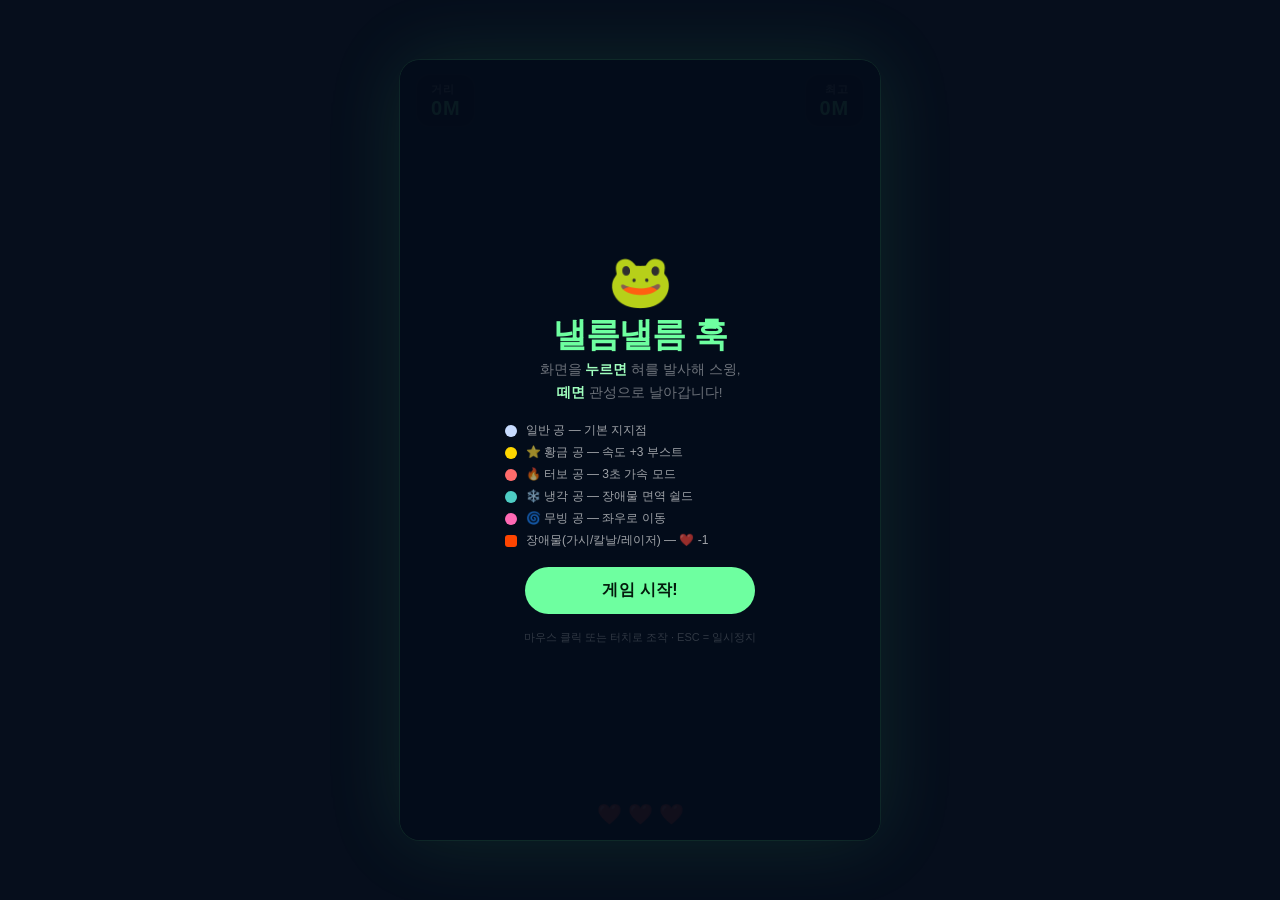
<file: index.html>
<!DOCTYPE html>
<html lang="ko">
<head>
<meta charset="UTF-8">
<meta name="viewport" content="width=device-width, initial-scale=1.0, user-scalable=no">
<title>낼름낼름 훅 🐸</title>
<link rel="stylesheet" href="style.css">
</head>
<body>
<div id="wrap">
  <canvas id="c" width="480" height="780"></canvas>

  <!-- HUD -->
  <div id="hud">
    <div class="hud-pill">거리<b id="scoreTxt">0m</b></div>
    <div class="hud-pill" style="text-align:right">최고<b id="bestTxt">0m</b></div>
  </div>
  <button id="pauseBtn">⏸ 일시정지</button>
  <div id="hpRow">
    <div class="heart" id="h1">❤️</div>
    <div class="heart" id="h2">❤️</div>
    <div class="heart" id="h3">❤️</div>
  </div>
  <div id="comboEl"></div>

  <!-- 시작 화면 -->
  <div class="overlay" id="scrStart">
    <div class="ov-emoji">🐸</div>
    <div class="ov-title">낼름낼름 훅</div>
    <div class="ov-sub">화면을 <b style="color:#a0ffbe">누르면</b> 혀를 발사해 스윙,<br><b style="color:#a0ffbe">떼면</b> 관성으로 날아갑니다!</div>
    <div class="legend">
      <div class="lg-row"><div class="lg-dot" style="background:#c8dcff"></div> 일반 공 — 기본 지지점</div>
      <div class="lg-row"><div class="lg-dot" style="background:#ffd700"></div> ⭐ 황금 공 — 속도 +3 부스트</div>
      <div class="lg-row"><div class="lg-dot" style="background:#ff6b6b"></div> 🔥 터보 공 — 3초 가속 모드</div>
      <div class="lg-row"><div class="lg-dot" style="background:#4ecdc4"></div> ❄️ 냉각 공 — 장애물 면역 쉴드</div>
      <div class="lg-row"><div class="lg-dot" style="background:#ff69b4"></div> 🌀 무빙 공 — 좌우로 이동</div>
      <div class="lg-row"><div class="lg-dot" style="background:#ff4500;border-radius:3px"></div> 장애물(가시/칼날/레이저) — ❤️ -1</div>
    </div>
    <button class="btn-main" id="btnStart">게임 시작!</button>
    <div class="esc-hint">마우스 클릭 또는 터치로 조작 · ESC = 일시정지</div>
  </div>

  <!-- 일시정지 화면 -->
  <div class="overlay hidden" id="scrPause">
    <div class="ov-emoji" style="font-size:38px">⏸</div>
    <div class="ov-title">일시정지</div>
    <div style="height:14px"></div>
    <div class="keys-section">
      <div class="key-row"><span class="kbd">클릭 / 터치</span> 혀 발사 &amp; 스윙</div>
      <div class="key-row"><span class="kbd">손 떼기</span> 관성 발사</div>
      <div class="key-row"><span class="kbd">ESC</span> 일시정지 · 재개</div>
      <div class="key-row"><span class="kbd">Space</span> 재개</div>
    </div>
    <div class="ov-divider"></div>
    <button class="btn-main" id="btnResume">▶ 계속하기</button>
    <button class="btn-sub" id="btnPauseMenu">메뉴로 돌아가기</button>
  </div>

  <!-- 게임오버 화면 -->
  <div class="overlay hidden" id="scrOver">
    <div class="ov-emoji">💀</div>
    <div class="ov-title">게임 오버</div>
    <div style="height:14px"></div>
    <div class="stat-row"><span class="stat-label">이번 거리</span><span class="stat-val" id="ovScore">0m</span></div>
    <div class="stat-row"><span class="stat-label">최고 거리</span><span class="stat-val" id="ovBest">0m</span></div>
    <div class="ov-divider"></div>
    <button class="btn-main" id="btnRetry">🔄 다시 도전!</button>
    <button class="btn-sub" id="btnOverMenu">메뉴로 돌아가기</button>
  </div>
</div>

<!-- draw.js를 먼저, game.js를 나중에 로드 (game.js가 draw.js 함수 호출) -->
<script src="draw.js"></script>
<script src="game.js"></script>
</body>
</html>
</file>
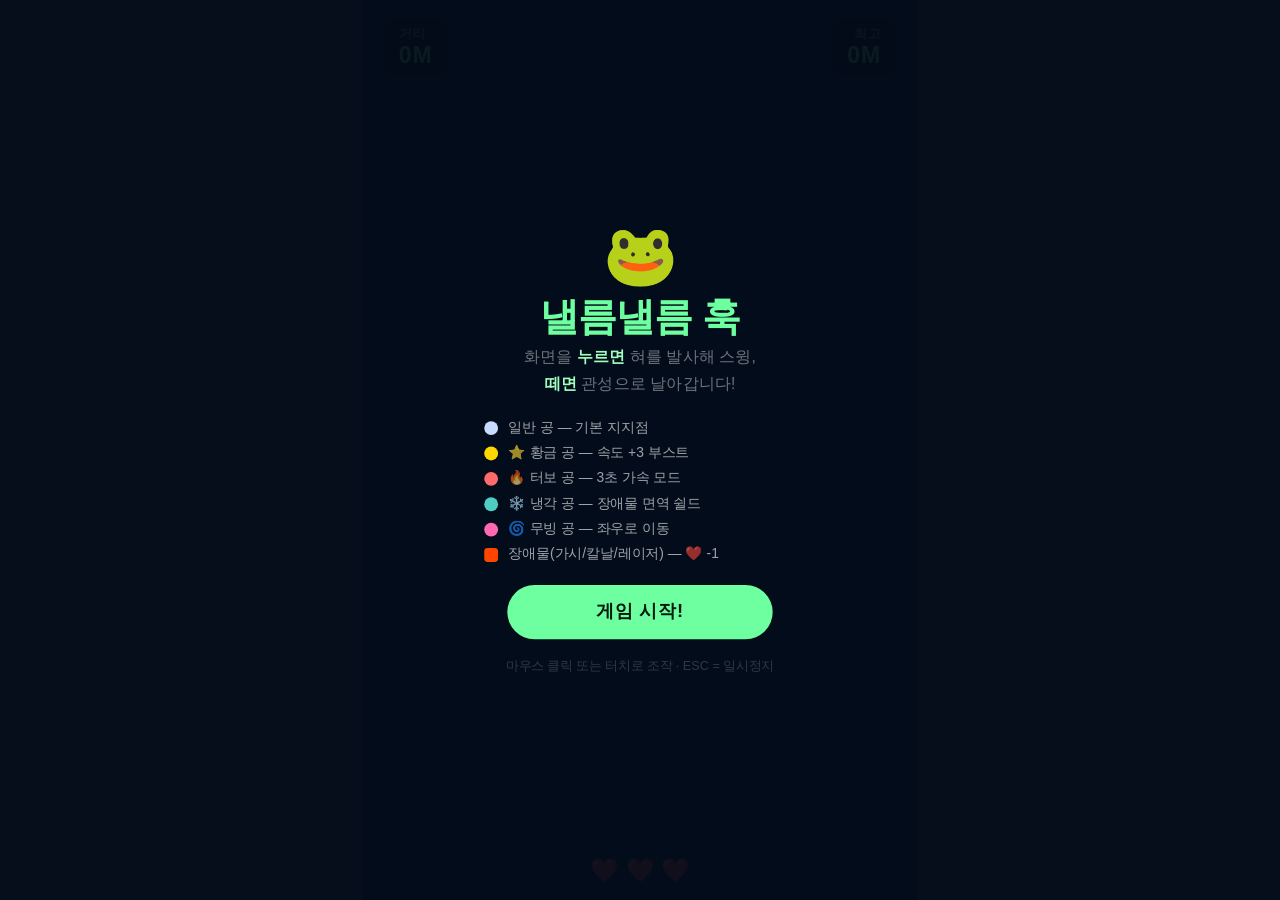
<file: tongue-hook-game-bundle.html>
<!DOCTYPE html>
<html lang="ko">
<head>
<meta charset="UTF-8">
<meta name="viewport" content="width=device-width, initial-scale=1.0, user-scalable=no">
<title>낼름낼름 훅 🐸</title>
<style>
* { margin:0; padding:0; box-sizing:border-box; }
html, body {
  width: 100%; height: 100%;
}
body {
  background: #060e1c;
  display: flex; justify-content: center; align-items: center;
  overflow: hidden;
  font-family: 'Segoe UI', 'Apple SD Gothic Neo', sans-serif;
  touch-action: none; user-select: none;
}

/* ── 전체화면 스케일링 ──
   캔버스 내부 해상도(480×780)는 그대로 유지.
   #wrap을 480×780 고정으로 두고,
   CSS transform:scale()로 뷰포트에 꽉 차게 키운다.
   비율 유지하면서 뷰포트를 최대한 채움.
── */
#wrap {
  position: relative;
  width: 480px;
  height: 780px;
  flex-shrink: 0;
  overflow: hidden;
  transform-origin: center center;
  transform: scale(var(--scale, 1));
}
canvas { display:block; width:100%; height:100%; }

/* ── HUD ── */
#hud {
  position:absolute; top:0; left:0; right:0;
  padding:14px 16px 0;
  display:flex; justify-content:space-between; align-items:flex-start;
  pointer-events:none;
}
.hud-pill {
  background:rgba(0,0,0,0.55);
  border:1px solid rgba(255,255,255,0.08);
  border-radius:14px; padding:7px 14px;
  color:rgba(255,255,255,0.5); font-size:11px; font-weight:600;
  letter-spacing:.8px; text-transform:uppercase;
}
.hud-pill b { display:block; font-size:20px; font-weight:800; color:#6effa0; line-height:1.1; }
#hpRow {
  position:absolute; bottom:16px; left:50%; transform:translateX(-50%);
  display:flex; gap:6px; pointer-events:none;
}
.heart { font-size:20px; line-height:1; transition:transform .15s; }
.heart.lost { opacity:.22; filter:grayscale(1); }
.heart.pop  { transform:scale(1.6); }

/* ── 일시정지 버튼 ── */
#pauseBtn {
  position:absolute; top:14px; left:50%; transform:translateX(-50%);
  background:rgba(0,0,0,0.5); border:1px solid rgba(255,255,255,0.1);
  border-radius:20px; padding:6px 16px; color:rgba(255,255,255,0.4);
  font-size:12px; font-weight:600; cursor:pointer; letter-spacing:.5px;
  pointer-events:all; z-index:5; transition:all .15s; display:none;
}
#pauseBtn:hover { background:rgba(0,0,0,0.75); color:#fff; }

/* ── 플로팅 요소 ── */
#comboEl {
  position:absolute; top:44%; left:50%; transform:translate(-50%,-50%);
  font-size:26px; font-weight:900; color:#ffc93c;
  text-shadow:0 0 14px rgba(255,180,0,.7);
  pointer-events:none; opacity:0; transition:opacity .2s;
}

/* ── 오버레이 공통 ── */
.overlay {
  position:absolute; inset:0; z-index:20;
  background:rgba(4,12,26,0.94);
  display:flex; flex-direction:column; align-items:center; justify-content:center;
  padding:28px 24px; gap:0;
}
.overlay.hidden { display:none; }
.ov-emoji  { font-size:52px; margin-bottom:10px; line-height:1; }
.ov-title  { font-size:34px; font-weight:900; color:#6effa0; letter-spacing:-1px; line-height:1; margin-bottom:8px; }
.ov-sub    { font-size:13.5px; color:rgba(255,255,255,.42); text-align:center;
             line-height:1.7; margin-bottom:18px; max-width:290px; }
.ov-divider{ width:100%; height:1px; background:rgba(255,255,255,.06); margin:14px 0; }

/* ── 범례 ── */
.legend { display:flex; flex-direction:column; gap:5px; margin-bottom:18px; width:100%; max-width:270px; }
.lg-row { display:flex; align-items:center; gap:9px; font-size:12px; color:rgba(255,255,255,.62); }
.lg-dot { width:12px; height:12px; border-radius:50%; flex-shrink:0; }

/* ── 버튼 ── */
.btn-main {
  background:#6effa0; color:#031a0c; border:none; border-radius:50px;
  padding:13px 44px; font-size:16px; font-weight:800; cursor:pointer;
  letter-spacing:.3px; transition:all .12s; width:100%; max-width:230px;
  margin-bottom:10px;
}
.btn-main:hover { background:#90ffb8; transform:translateY(-1px); }
.btn-main:active { transform:scale(.97); }
.btn-sub {
  background:transparent; color:rgba(255,255,255,.38); border:1px solid rgba(255,255,255,.12);
  border-radius:50px; padding:10px 32px; font-size:13px; font-weight:600;
  cursor:pointer; transition:all .12s; width:100%; max-width:230px; margin-bottom:8px;
}
.btn-sub:hover { color:rgba(255,255,255,.75); border-color:rgba(255,255,255,.3); }

/* ── 결과 ── */
.stat-row { display:flex; justify-content:space-between; width:100%; max-width:250px; margin-bottom:6px; }
.stat-label { font-size:13px; color:rgba(255,255,255,.38); }
.stat-val   { font-size:16px; font-weight:800; color:#6effa0; }

/* ── 단축키 ── */
.keys-section { display:flex; flex-direction:column; gap:5px; width:100%; max-width:260px; margin-bottom:14px; }
.key-row { display:flex; align-items:center; gap:8px; font-size:12px; color:rgba(255,255,255,.4); }
.kbd { background:rgba(255,255,255,.08); border:1px solid rgba(255,255,255,.15);
  border-radius:5px; padding:2px 8px; font-size:11px; font-weight:700;
  color:rgba(255,255,255,.6); white-space:nowrap; }
.esc-hint { font-size:11px; color:rgba(255,255,255,.18); margin-top:6px; }
</style>
</head>
<body>
<div id="wrap">
  <canvas id="c" width="480" height="780"></canvas>
  <div id="hud">
    <div class="hud-pill">거리<b id="scoreTxt">0m</b></div>
    <div class="hud-pill" style="text-align:right">최고<b id="bestTxt">0m</b></div>
  </div>
  <button id="pauseBtn">⏸ 일시정지</button>
  <div id="hpRow">
    <div class="heart" id="h1">❤️</div>
    <div class="heart" id="h2">❤️</div>
    <div class="heart" id="h3">❤️</div>
  </div>
  <div id="comboEl"></div>
  <div class="overlay" id="scrStart">
    <div class="ov-emoji">🐸</div>
    <div class="ov-title">낼름낼름 훅</div>
    <div class="ov-sub">화면을 <b style="color:#a0ffbe">누르면</b> 혀를 발사해 스윙,<br><b style="color:#a0ffbe">떼면</b> 관성으로 날아갑니다!</div>
    <div class="legend">
      <div class="lg-row"><div class="lg-dot" style="background:#c8dcff"></div> 일반 공 — 기본 지지점</div>
      <div class="lg-row"><div class="lg-dot" style="background:#ffd700"></div> ⭐ 황금 공 — 속도 +3 부스트</div>
      <div class="lg-row"><div class="lg-dot" style="background:#ff6b6b"></div> 🔥 터보 공 — 3초 가속 모드</div>
      <div class="lg-row"><div class="lg-dot" style="background:#4ecdc4"></div> ❄️ 냉각 공 — 장애물 면역 쉴드</div>
      <div class="lg-row"><div class="lg-dot" style="background:#ff69b4"></div> 🌀 무빙 공 — 좌우로 이동</div>
      <div class="lg-row"><div class="lg-dot" style="background:#ff4500;border-radius:3px"></div> 장애물(가시/칼날/레이저) — ❤️ -1</div>
    </div>
    <button class="btn-main" id="btnStart">게임 시작!</button>
    <div class="esc-hint">마우스 클릭 또는 터치로 조작 · ESC = 일시정지</div>
  </div>
  <div class="overlay hidden" id="scrPause">
    <div class="ov-emoji" style="font-size:38px">⏸</div>
    <div class="ov-title">일시정지</div>
    <div style="height:14px"></div>
    <div class="keys-section">
      <div class="key-row"><span class="kbd">클릭 / 터치</span> 혀 발사 &amp; 스윙</div>
      <div class="key-row"><span class="kbd">손 떼기</span> 관성 발사</div>
      <div class="key-row"><span class="kbd">ESC</span> 일시정지 · 재개</div>
      <div class="key-row"><span class="kbd">Space</span> 재개</div>
    </div>
    <div class="ov-divider"></div>
    <button class="btn-main" id="btnResume">▶ 계속하기</button>
    <button class="btn-sub" id="btnPauseMenu">메뉴로 돌아가기</button>
  </div>
  <div class="overlay hidden" id="scrOver">
    <div class="ov-emoji">💀</div>
    <div class="ov-title">게임 오버</div>
    <div style="height:14px"></div>
    <div class="stat-row"><span class="stat-label">이번 거리</span><span class="stat-val" id="ovScore">0m</span></div>
    <div class="stat-row"><span class="stat-label">최고 거리</span><span class="stat-val" id="ovBest">0m</span></div>
    <div class="ov-divider"></div>
    <button class="btn-main" id="btnRetry">🔄 다시 도전!</button>
    <button class="btn-sub" id="btnOverMenu">메뉴로 돌아가기</button>
  </div>
</div>
<script>
/* ═══════════════════════════════════════════════════
   draw.js — 렌더링 전담 모듈
═══════════════════════════════════════════════════ */

/* ── 메인 드로우 루프 ── */
function draw() {
  cx.fillStyle = '#05101f';
  cx.fillRect(0, 0, W, H);

  /* 별 */
  cx.save();
  for (let i = 0; i < 90; i++) {
    const px = ((i * 139.7 + cam.x * 0.04) % W + W) % W;
    const py = ((i * 83.1  + cam.y * 0.025) % H + H) % H;
    cx.globalAlpha = 0.12 + ((i * 37) % 10) / 50;
    cx.fillStyle = '#fff';
    cx.fillRect(px, py, 1 + ((i*7)%3)*0.4, 1 + ((i*7)%3)*0.4);
  }
  cx.restore();

  cx.save();
  cx.translate(-cam.x, -cam.y);

  /* 사망선 표시 (빨간 점선) */
  const deathLine = cam.y + H + 40;
  cx.strokeStyle = 'rgba(255,60,60,0.25)';
  cx.lineWidth = 2; cx.setLineDash([10, 8]);
  cx.beginPath(); cx.moveTo(cam.x, deathLine); cx.lineTo(cam.x + W, deathLine); cx.stroke();
  cx.setLineDash([]);

  /* 코인 */
  coins.forEach(c => {
    if (c.done) return;
    if (c.x - cam.x < -20 || c.x - cam.x > W + 20) return;
    cx.save(); cx.translate(c.x, c.y); cx.rotate(frame * 0.06);
    cx.fillStyle = '#ffd700'; cx.shadowColor = '#ffd700'; cx.shadowBlur = 8;
    cx.beginPath(); cx.arc(0, 0, c.r, 0, Math.PI*2); cx.fill();
    cx.shadowBlur = 0; cx.fillStyle = '#b85e00';
    cx.font = 'bold 9px sans-serif'; cx.textAlign = 'center'; cx.textBaseline = 'middle';
    cx.fillText('★', 0, 0.5);
    cx.restore();
  });

  /* 장애물 */
  obs.forEach(o => {
    if (o.x - cam.x < -60 || o.x - cam.x > W + 60) return;
    cx.save(); cx.translate(o.x, o.y);
    if (o.type === 'spike') drawSpike(o.phase);
    else if (o.type === 'blade') { cx.rotate(o.rot); drawBlade(); }
    else if (o.type === 'laser') drawLaser(o);
    cx.restore();
  });

  /* 훅 포인트 */
  hooks.forEach(h => {
    if (!h.alive) return;
    if (h.x - cam.x < -60 || h.x - cam.x > W + 60) return;
    cx.save(); cx.translate(h.x, h.y);
    const s = 0.82 + h.pulse * 0.36;
    cx.scale(s, s);
    if (h.glow) { cx.shadowColor = h.glow; cx.shadowBlur = 16; }
    cx.fillStyle = h.color;
    cx.beginPath(); cx.arc(0, 0, h.r, 0, Math.PI*2); cx.fill();
    cx.strokeStyle = 'rgba(255,255,255,0.3)'; cx.lineWidth = 1.5; cx.stroke();
    cx.shadowBlur = 0;
    const icons = { normal:'🪲', gold:'⭐', turbo:'🔥', ice:'❄️', moving:'🌀' };
    cx.font = `bold ${h.r - 1}px sans-serif`;
    cx.textAlign = 'center'; cx.textBaseline = 'middle';
    cx.fillText(icons[h.type] || '●', 0, 0.5);
    cx.restore();
  });

  /* 혀 */
  if (P.mode === 'swing') {
    cx.save();
    cx.strokeStyle = '#ff77c0'; cx.lineWidth = 3; cx.lineCap = 'round';
    cx.setLineDash([7, 5]);
    cx.beginPath(); cx.moveTo(P.x, P.y); cx.lineTo(P.hkX, P.hkY); cx.stroke();
    cx.setLineDash([]);
    cx.fillStyle = '#ffaadd';
    cx.beginPath(); cx.arc(P.hkX, P.hkY, 5, 0, Math.PI*2); cx.fill();
    cx.restore();
  }

  /* 파티클 */
  parts.forEach(p => {
    cx.globalAlpha = Math.max(0, p.life / 38);
    cx.fillStyle = p.col;
    cx.beginPath(); cx.arc(p.x, p.y, p.r, 0, Math.PI*2); cx.fill();
    p.x += p.vx; p.y += p.vy; p.vy += 0.1; p.vx *= 0.97; p.life--;
  });
  parts = parts.filter(p => p.life > 0);
  cx.globalAlpha = 1;

  /* 개구리 */
  drawFrog();

  /* 무적 시간 표시 (부활 후 2초) */
  if (invincibleT > 0) {
    const ratio = invincibleT / INVINCIBLE_FRAMES;
    cx.save();
    cx.translate(P.x - cam.x, P.y - cam.y);
    /* 무적 링 */
    cx.strokeStyle = `rgba(255,220,100,${0.5 * ratio})`;
    cx.lineWidth = 3;
    cx.shadowColor = '#ffc93c';
    cx.shadowBlur = 12 * ratio;
    cx.beginPath();
    cx.arc(0, 0, PLAYER_R + 14 + Math.sin(frame * 0.2) * 3, 0, Math.PI * 2);
    cx.stroke();
    cx.shadowBlur = 0;
    /* 카운트다운 텍스트 */
    const sec = (invincibleT / 60).toFixed(1);
    cx.globalAlpha = ratio * 0.85;
    cx.font = 'bold 11px sans-serif';
    cx.fillStyle = '#ffc93c';
    cx.textAlign = 'center';
    cx.fillText(`무적 ${sec}s`, 0, -PLAYER_R - 22);
    cx.restore();
  }

  /* 쉴드 */
  if (P.shield) {
    cx.save();
    cx.strokeStyle = '#4ecdc4'; cx.lineWidth = 3;
    cx.globalAlpha = 0.45 + 0.32 * Math.sin(frame * 0.14);
    cx.shadowColor = '#4ecdc4'; cx.shadowBlur = 14;
    cx.beginPath(); cx.arc(P.x, P.y, PLAYER_R + 10, 0, Math.PI*2); cx.stroke();
    cx.restore();
  }

  /* 플로팅 텍스트 */
  floatTxts.forEach(t => {
    cx.globalAlpha = Math.max(0, t.life / 78);
    cx.font = 'bold 15px sans-serif'; cx.textAlign = 'center';
    cx.fillStyle = t.col; cx.shadowColor = t.col; cx.shadowBlur = 5;
    cx.fillText(t.txt, t.x, t.y);
    cx.shadowBlur = 0;
    t.y += t.vy; t.life--;
  });
  floatTxts = floatTxts.filter(t => t.life > 0);
  cx.globalAlpha = 1;

  cx.restore();

  /* 피격 플래시 */
  if (damCD > 72) {
    cx.fillStyle = `rgba(255,0,0,${((damCD - 72) / 18) * 0.26})`;
    cx.fillRect(0, 0, W, H);
  }

  /* 속도 감 — 빠르면 모션블러 힌트 (측면 그라데이션) */
  if (P.vx > 14) {
    const alpha = Math.min((P.vx - 14) / 10, 0.18);
    const g2 = cx.createLinearGradient(W * 0.6, 0, W, 0);
    g2.addColorStop(0, 'rgba(0,0,0,0)');
    g2.addColorStop(1, `rgba(20,40,80,${alpha})`);
    cx.fillStyle = g2; cx.fillRect(0, 0, W, H);
  }

  /* HUD 갱신 */
  document.getElementById('scoreTxt').textContent = score + 'm';
  document.getElementById('bestTxt').textContent  = best  + 'm';

  /* 콤보 */
  const cEl = document.getElementById('comboEl');
  if (combo >= 3) { cEl.textContent = `🔥 ${combo}x 콤보!`; cEl.style.opacity = '1'; }
  else cEl.style.opacity = '0';
}

/* ── 개구리 ── */
function drawFrog() {
  /* 무적 중 깜빡임: 부활 무적(invincibleT) 또는 피격 무적(damCD) */
  if (invincibleT > 0) {
    /* 부활 무적: 빠른 깜빡임 */
    if (Math.floor(invincibleT / 4) % 2 === 0) return;
  } else if (damCD > 0 && Math.floor(damCD / 6) % 2 === 0) {
    /* 피격 무적: 느린 깜빡임 */
    return;
  }
  cx.save();
  cx.translate(P.x, P.y);
  const ang = P.mode === 'swing'
    ? Math.atan2(P.hkY - P.y, P.hkX - P.x) + Math.PI / 2
    : Math.atan2(P.vy, P.vx) + Math.PI / 2;
  cx.rotate(ang);
  const s = P.boosted ? 1.18 : 1;
  cx.scale(s, s);
  cx.fillStyle = P.boosted ? '#aaff44' : '#50d468';
  cx.beginPath(); cx.ellipse(0, 2, 13, 11, 0, 0, Math.PI*2); cx.fill();
  cx.fillStyle = '#b8ffc0';
  cx.beginPath(); cx.ellipse(0, 4, 7, 6, 0, 0, Math.PI*2); cx.fill();
  cx.fillStyle = '#fff';
  cx.beginPath(); cx.arc(-5.5, -7, 4.5, 0, Math.PI*2); cx.fill();
  cx.beginPath(); cx.arc( 5.5, -7, 4.5, 0, Math.PI*2); cx.fill();
  cx.fillStyle = '#111';
  cx.beginPath(); cx.arc(-5.5, -7, 2.2, 0, Math.PI*2); cx.fill();
  cx.beginPath(); cx.arc( 5.5, -7, 2.2, 0, Math.PI*2); cx.fill();
  cx.strokeStyle = '#267a36'; cx.lineWidth = 1.5;
  cx.beginPath(); cx.arc(0, -2, 4, 0.2, Math.PI - 0.2); cx.stroke();
  cx.restore();
}

/* ── 장애물 드로우 ── */
function drawSpike(phase) {
  const bob = Math.sin(phase * 2) * 3;
  cx.save(); cx.translate(0, bob);
  cx.fillStyle = '#ff4500'; cx.shadowColor = '#ff4500'; cx.shadowBlur = 10;
  for (let i = 0; i < 4; i++) {
    cx.save(); cx.rotate(i * Math.PI / 2);
    cx.beginPath(); cx.moveTo(0, -19); cx.lineTo(5.5, 0); cx.lineTo(-5.5, 0); cx.closePath(); cx.fill();
    cx.restore();
  }
  cx.restore();
}

function drawBlade() {
  cx.fillStyle = '#b8d8ff'; cx.shadowColor = '#90c8ff'; cx.shadowBlur = 8;
  for (let i = 0; i < 3; i++) {
    cx.save(); cx.rotate(i * Math.PI * 2 / 3);
    cx.beginPath(); cx.moveTo(0, -22); cx.lineTo(7, -4); cx.lineTo(0, 0); cx.lineTo(-7, -4); cx.closePath(); cx.fill();
    cx.restore();
  }
  cx.fillStyle = '#334'; cx.shadowBlur = 0;
  cx.beginPath(); cx.arc(0, 0, 5, 0, Math.PI*2); cx.fill();
}

function drawLaser(o) {
  if (!o.on) {
    cx.strokeStyle = 'rgba(255,0,80,0.18)'; cx.lineWidth = 2; cx.setLineDash([5, 9]);
    cx.beginPath(); cx.moveTo(-o.w/2, 0); cx.lineTo(o.w/2, 0); cx.stroke(); cx.setLineDash([]);
  } else {
    cx.strokeStyle = '#ff0050'; cx.lineWidth = 6; cx.shadowColor = '#ff0050'; cx.shadowBlur = 22;
    cx.beginPath(); cx.moveTo(-o.w/2, 0); cx.lineTo(o.w/2, 0); cx.stroke();
    cx.lineWidth = 2; cx.strokeStyle = '#fff'; cx.shadowBlur = 0;
    cx.beginPath(); cx.moveTo(-o.w/2, 0); cx.lineTo(o.w/2, 0); cx.stroke();
  }
}
/* ═══════════════════════════════════════════════════
   game.js — 게임 로직 전담 모듈
═══════════════════════════════════════════════════ */

/* ── 캔버스 & 상수 ── */
const cv = document.getElementById('c');
const cx = cv.getContext('2d');
const W = 480, H = 780;
const G = 0.42;          // 중력
const PLAYER_R = 17;     // 개구리 반지름
const MAX_VX = 24;       // 최대 수평속도

/* ── 부활 무적 시간: 2초 = 120프레임(60fps 기준) ── */
const INVINCIBLE_FRAMES = 120;

/* ═══════════════════════════════════════════════════
   게임 상태
═══════════════════════════════════════════════════ */
let gState = 'start';
let score = 0;
let best  = parseInt(localStorage.getItem('nhBest') || '0');
let hp    = 3;
let frame = 0;
let combo = 0, comboT = 0;
let damCD = 0;           // 피격 무적 프레임 (피해 후 짧은 무적)
let invincibleT = 0;     // 부활 무적 프레임 (2초)
let lastChunkX = 0;
let lastHookX = 0;       // 마지막으로 잡은 공점의 x 좌표

/* ── 입력 상태 ──
   ★ 버그 수정 (핵심):
     pointerDown을 명시적으로 추적한다.
     - onDown  → pointerDown = true  → tryHook() 1회 호출
     - onUp    → pointerDown = false → release() 호출
     - release()가 armLen 초과 등으로 자동 호출될 때에도,
       pointerDown === true이면 P.mode를 'fly'로만 바꾸고
       새 훅은 잡지 않는다.
     - 오직 pointerDown이 false(손을 뗀 상태)에서 다시 onDown이
       발생해야만 tryHook()으로 새 공을 잡을 수 있다.
── */
let pointerDown = false;

/* ═══════════════════════════════════════════════════
   플레이어
═══════════════════════════════════════════════════ */
let P;
function mkPlayer() {
  return {
    x: 100, y: 340,
    vx: 5, vy: 0,
    mode: 'fly',          // 'fly' | 'swing'
    angle: 0, angVel: 0, armLen: 0,
    hkX: 0, hkY: 0,
    hkRef: null,          // ★ 인덱스 대신 훅 객체 참조 저장
    shield: false, shieldT: 0,
    boosted: false, boostT: 0
  };
}

/* ═══════════════════════════════════════════════════
   카메라
═══════════════════════════════════════════════════ */
let cam = { x: 0, y: 0 };

/* ═══════════════════════════════════════════════════
   엔티티
═══════════════════════════════════════════════════ */
let hooks = [], obs = [], parts = [], coins = [], floatTxts = [];

/* ═══════════════════════════════════════════════════
   초기화
═══════════════════════════════════════════════════ */
function init() {
  score = 0; hp = 3; frame = 0;
  combo = 0; comboT = 0; damCD = 0; invincibleT = 0;
  pointerDown = false;
  lastChunkX = 0; lastHookX = 0;
  P = mkPlayer();
  cam = { x: 0, y: 0 };
  hooks = []; obs = []; parts = []; coins = []; floatTxts = [];
  updateHPUI(false);
  spawnChunk(0);
  spawnChunk(700);
  spawnChunk(1400);
}

/* ═══════════════════════════════════════════════════
   청크 생성
═══════════════════════════════════════════════════ */
function spawnChunk(sx) {
  lastChunkX = Math.max(lastChunkX, sx + 850);
  const progress = Math.min(sx / 10000, 1);
  let x = sx + 80;
  while (x < sx + 850) {
    const minGap = 220 - progress * 40;
    const maxGap = 380 - progress * 60;
    x += minGap + Math.random() * (maxGap - minGap);

    const y = 150 + Math.random() * 320;
    hooks.push(mkHook(x, y, pickType(x)));

    if (x > 500 && Math.random() < 0.28 + progress * 0.15) {
      spawnOb(x + 40 + Math.random() * 100, y + 70 + Math.random() * 150);
    }
    if (Math.random() < 0.42) {
      coins.push({ x: x - 80 - Math.random() * 60, y: y + 50 + Math.random() * 80, r: 9, done: false });
    }
  }
}

function pickType(x) {
  if (x < 350) return 'normal';
  const r = Math.random();
  if (r < .08)  return 'gold';
  if (r < .15)  return 'turbo';
  if (r < .23)  return 'ice';
  if (r < .42)  return 'moving';
  return 'normal';
}

function mkHook(x, y, type) {
  const colors = { normal:'#c8dcff', gold:'#ffd700', turbo:'#ff6b6b', ice:'#4ecdc4', moving:'#ff69b4' };
  const glows  = { gold:'rgba(255,215,0,.5)', turbo:'rgba(255,90,90,.5)', ice:'rgba(78,205,196,.5)', moving:'rgba(255,105,180,.5)' };
  const h = { x, y, type, r: 13, alive: true, phase: Math.random() * Math.PI * 2,
              color: colors[type] || '#ccc', glow: glows[type] || null, pulse: 0 };
  if (type === 'moving') { h.ox = x; h.amp = 45 + Math.random() * 40; h.freq = 0.016 + Math.random() * 0.014; }
  return h;
}

function spawnOb(x, y) {
  const types = ['spike', 'spike', 'blade', 'laser'];
  const t = types[Math.floor(Math.random() * types.length)];
  const o = { x, y, type: t, phase: Math.random() * Math.PI * 2 };
  if (t === 'blade') { o.rot = 0; o.rs = 0.032 + Math.random() * 0.038; }
  if (t === 'laser') { o.w = 65 + Math.random() * 55; o.on = false; o.timer = 0; o.period = 100 + Math.random() * 80; }
  obs.push(o);
}

/* ═══════════════════════════════════════════════════
   입력 처리
   ★ 버그 수정 (핵심):
     pointerDown을 명시적으로 추적한다.
     - onDown  → pointerDown = true  → tryHook() 1회 호출
     - onUp    → pointerDown = false → release() 호출
     - armLen 초과 등으로 release()가 내부에서 자동 호출돼
       P.mode가 'fly'가 되더라도, pointerDown === true이면
       tryHook()이 절대 호출되지 않는다.
     → 꾹 누르고 있는 동안은 새 공으로 이동 불가.
     → 손을 떼고 다시 눌러야만 새 공을 잡는다.
═══════════════════════════════════════════════════ */
function onDown(e) {
  e.preventDefault();
  if (gState !== 'playing') return;
  pointerDown = true;
  tryHook();   // 이벤트 발생 시 딱 1번만 후킹 시도
}

function onUp(e) {
  e.preventDefault();
  pointerDown = false;   // 상태를 먼저 false로 — 이후 release에서 fly 전환
  if (gState !== 'playing') return;
  release();
}

/* ═══════════════════════════════════════════════════
   후킹 (swing 진입)
   ★ 버그 수정 핵심:
     - tryHook()은 P.mode === 'fly' 일 때만 동작.
     - swing 중에는 절대 새 훅을 잡지 않음.
     - 따라서 클릭을 계속 누르고 있어도 swing이 끝나기 전까지
       다음 공으로 자동 이동하지 않음.
     - release() 후 P.mode가 'fly'가 되고 나서
       다시 onDown 이벤트가 발생해야 새 훅을 잡을 수 있음.
═══════════════════════════════════════════════════ */
function tryHook() {
  if (P.mode !== 'fly') return;          // swing 중엔 절대 재후킹 안 함
  if (!pointerDown) return;             // 클릭 중이 아니면 후킹 불가

  let bestIdx = -1, bestD = 1e9;
  hooks.forEach((h, i) => {
    if (!h.alive) return;
    const dx = h.x - P.x, dy = h.y - P.y;
    if (dx < -30) return;         // 뒤쪽 훅 무시
    const d = Math.hypot(dx, dy);
    if (d < 360 && d < bestD) { bestD = d; bestIdx = i; }
  });
  if (bestIdx < 0) return;

  const h = hooks[bestIdx];
  P.hkRef  = h;                         // ★ 객체 참조 저장
  P.hkX    = h.x; P.hkY = h.y;
  lastHookX = h.x;                      // 마지막으로 잡은 공점 x 기록
  P.armLen = Math.max(1, Math.hypot(P.x - h.x, P.y - h.y));
  P.angle  = Math.atan2(P.y - h.y, P.x - h.x);
  /* 현재 속도 → 각속도 변환 */
  P.angVel = (P.vy * Math.cos(P.angle) - P.vx * Math.sin(P.angle)) / P.armLen;
  P.mode   = 'swing';

  /* 퍼펙트 훅 판정 */
  if (bestD < h.r + 20) {
    floatText('PERFECT!', P.x, P.y - 44, '#ffd700');
    burst(h.x, h.y, '#ffd700', 14);
    addCombo();
  }
  applyHookFx(h);
  burst(h.x, h.y, h.color, 7);
}

function applyHookFx(h) {
  switch (h.type) {
    case 'gold':
      P.vx = Math.min(P.vx + 3, MAX_VX);
      floatText('SPEED UP!', P.x, P.y - 40, '#ffd700'); break;
    case 'turbo':
      P.boosted = true; P.boostT = 180;
      P.vx = Math.min(P.vx + 4, MAX_VX);
      floatText('TURBO!!', P.x, P.y - 40, '#ff6b6b');
      burst(P.x, P.y, '#ff6b6b', 18); break;
    case 'ice':
      P.shield = true; P.shieldT = 280;
      floatText('SHIELD!', P.x, P.y - 40, '#4ecdc4'); break;
  }
  h.alive = false;
}

function release() {
  if (P.mode !== 'swing') return;
  /* 각속도 → 선속도 */
  P.vx = -Math.sin(P.angle) * P.angVel * P.armLen;
  P.vy =  Math.cos(P.angle) * P.angVel * P.armLen;
  P.mode  = 'fly';
  P.hkRef = null;
}

/* ═══════════════════════════════════════════════════
   물리 업데이트
═══════════════════════════════════════════════════ */
function updatePlayer() {
  if (P.mode === 'swing') {
    /* 무빙 훅 추적: 인덱스 대신 객체 참조로 안전하게 접근 */
    const hk = P.hkRef;
    if (hk && hk.alive) { P.hkX = hk.x; P.hkY = hk.y; }

    const angAcc = -(G / P.armLen) * Math.sin(P.angle);
    P.angVel += angAcc;
    P.angVel *= 0.998;
    P.angle  += P.angVel;
    P.x = P.hkX + Math.cos(P.angle) * P.armLen;
    P.y = P.hkY + Math.sin(P.angle) * P.armLen;
    if (P.armLen > 480) release();
  } else {
    P.vy += G;
    if (P.boosted) P.vx = Math.min(P.vx * 1.004, MAX_VX);
    P.vx = Math.min(P.vx, MAX_VX);
    P.x += P.vx;
    P.y += P.vy;
  }

  if (P.shieldT > 0) { P.shieldT--; if (!P.shieldT) P.shield = false; }
  if (P.boostT  > 0) { P.boostT--;  if (!P.boostT)  P.boosted = false; }

  /* 거리 점수 */
  const prev = score;
  score = Math.max(score, Math.floor((P.x - 100) / 8));
  if (score > best) best = score;
  if (Math.floor(score / 50) > Math.floor(prev / 50)) burst(P.x, P.y, '#ffd700', 10);

  /* 낙사 판정 */
  if (P.y > cam.y + H + 40) {
    die(true);
  }
}

function updateHooks() {
  hooks.forEach(h => {
    if (!h.alive) return;
    if (h.type === 'moving') {
      h.phase += h.freq;
      h.x = h.ox + Math.sin(h.phase) * h.amp;
    }
    h.pulse = (Math.sin(frame * 0.05 + h.phase) + 1) * 0.5;
  });
}

function updateObs() {
  obs.forEach(o => {
    o.phase += 0.03;
    if (o.type === 'blade') o.rot += o.rs;
    if (o.type === 'laser') {
      o.timer++;
      if (o.timer >= o.period) { o.on = !o.on; o.timer = 0; }
    }
    /* 무적 중 피해 무시: 쉴드, 피격 무적, 부활 무적 모두 포함 */
    if (P.shield || damCD > 0 || invincibleT > 0) return;
    let hit = false;
    const dx = P.x - o.x, dy = P.y - o.y, d = Math.hypot(dx, dy);
    if (o.type === 'spike' && d < 24) hit = true;
    if (o.type === 'blade' && d < 28) hit = true;
    if (o.type === 'laser' && o.on) {
      if (Math.abs(dy) < 13 && P.x > o.x - o.w/2 && P.x < o.x + o.w/2) hit = true;
    }
    if (hit) die(false);
  });
}

function updateCoins() {
  coins.forEach(c => {
    if (c.done) return;
    if (Math.hypot(P.x - c.x, P.y - c.y) < PLAYER_R + c.r) {
      c.done = true; score += 5;
      burst(c.x, c.y, '#ffd700', 6);
      floatText('+5', c.x, c.y - 10, '#ffd700');
    }
  });
}

/* ═══════════════════════════════════════════════════
   사망 처리
   ★ 수정:
     1. 낙사 시 부활 위치: 죽은 x 위치보다 오른쪽(+120px)에 배치해
        장애물 없는 안전한 지점에서 부활하도록 개선.
     2. 부활 시 2초(INVINCIBLE_FRAMES) 무적 부여.
     3. 부활 무적 중에는 장애물 피해를 입지 않음.
═══════════════════════════════════════════════════ */
function die(isFall) {
  /* 부활 무적 중에는 낙사 외 피해 무시 */
  if (invincibleT > 0 && !isFall) return;
  if (damCD > 0 && !isFall) return;

  hp--;
  updateHPUI(true);
  burst(P.x, P.y, '#ff4444', 22);

  if (hp <= 0) {
    gState = 'over';
    showOverlay('over');
    return;
  }

  damCD = 90;

  /* 부활 위치 결정 */
  if (isFall) {
    /* 마지막으로 잡았던 공점(lastHookX) 이후의 가장 가까운 공점을 찾아 부활
       - 공점이 없으면 lastHookX + 200 위치로 fallback */
    let spawnH = null;
    let spawnD = Infinity;
    hooks.forEach(h => {
      if (!h.alive) return;
      if (h.x <= lastHookX) return;     // 이미 지난 공점 무시
      const d = h.x - lastHookX;
      if (d < spawnD) { spawnD = d; spawnH = h; }
    });

    if (spawnH) {
      P.x = spawnH.x;
      P.y = spawnH.y - 80;             // 공점 바로 위에서 낙하 시작
    } else {
      P.x = lastHookX + 200;
      P.y = cam.y + H * 0.32;
    }
    P.vy = 0; P.vx = Math.max(P.vx * 0.5, 4);
    P.mode = 'fly'; P.hkRef = null;
  }

  /* 부활 무적 2초 부여 */
  invincibleT = INVINCIBLE_FRAMES;

  floatText('OUCH!', P.x, P.y - 44, '#ff5555');
  floatText('무적!', P.x, P.y - 66, '#ffc93c');
}

function addCombo() {
  combo++; comboT = 200;
  if (combo >= 3) floatText(`${combo}x COMBO!`, P.x, P.y - 72, '#ffc93c');
}

/* ═══════════════════════════════════════════════════
   카메라
═══════════════════════════════════════════════════ */
function updateCam() {
  const tx = P.x - W * 0.28;
  const ty = P.y - H * 0.44;
  cam.x += (tx - cam.x) * 0.09;
  cam.y += (ty - cam.y) * 0.08;

  if (cam.x + W * 1.8 > lastChunkX) spawnChunk(lastChunkX);

  const cullX = cam.x - 260;
  hooks  = hooks.filter(h => h.x > cullX);
  obs    = obs.filter(o => o.x > cullX);
  coins  = coins.filter(c => c.x > cullX);

  if (damCD > 0) damCD--;
  if (invincibleT > 0) invincibleT--;
  if (comboT > 0) { comboT--; if (!comboT) combo = 0; }
}

/* ═══════════════════════════════════════════════════
   파티클 & 플로팅 텍스트
═══════════════════════════════════════════════════ */
function burst(x, y, col, n) {
  for (let i = 0; i < n; i++) {
    const a = Math.random() * Math.PI * 2, s = 1.5 + Math.random() * 4;
    parts.push({ x, y, vx: Math.cos(a)*s, vy: Math.sin(a)*s - 1.5,
                 life: 35 + Math.random()*20, col, r: 2 + Math.random()*2.5 });
  }
}

function floatText(txt, x, y, col) {
  floatTxts.push({ txt, x, y, col, life: 78, vy: -0.85 });
}

/* ═══════════════════════════════════════════════════
   메인 루프
═══════════════════════════════════════════════════ */
function loop() {
  requestAnimationFrame(loop);
  if (gState !== 'playing') return;
  frame++;
  updateHooks();
  updatePlayer();
  updateObs();
  updateCoins();
  updateCam();
  draw();
}

/* ═══════════════════════════════════════════════════
   HP UI
═══════════════════════════════════════════════════ */
function updateHPUI(shake) {
  for (let i = 1; i <= 3; i++) {
    const el = document.getElementById('h' + i);
    el.classList.toggle('lost', i > hp);
    if (shake && i === hp + 1) {
      el.classList.add('pop');
      setTimeout(() => el.classList.remove('pop'), 200);
    }
  }
}

/* ═══════════════════════════════════════════════════
   오버레이 제어
═══════════════════════════════════════════════════ */
function showOverlay(which) {
  ['scrStart','scrPause','scrOver'].forEach(id =>
    document.getElementById(id).classList.add('hidden'));
  document.getElementById('pauseBtn').style.display = 'none';

  if (which === 'start') {
    document.getElementById('scrStart').classList.remove('hidden');
  } else if (which === 'pause') {
    document.getElementById('scrPause').classList.remove('hidden');
  } else if (which === 'over') {
    document.getElementById('ovScore').textContent = score + 'm';
    document.getElementById('ovBest').textContent  = best  + 'm';
    localStorage.setItem('nhBest', best);
    document.getElementById('scrOver').classList.remove('hidden');
  } else { // 'none' = 게임 중
    document.getElementById('pauseBtn').style.display = '';
  }
}

/* ═══════════════════════════════════════════════════
   게임 흐름
═══════════════════════════════════════════════════ */
function startGame() { showOverlay('none'); gState = 'playing'; init(); }
function pauseGame()  { if (gState !== 'playing') return; gState = 'paused'; showOverlay('pause'); }
function resumeGame() { if (gState !== 'paused') return; gState = 'playing'; showOverlay('none'); }
function goMenu()     { gState = 'start'; showOverlay('start'); }

/* ═══════════════════════════════════════════════════
   이벤트 연결
═══════════════════════════════════════════════════ */
document.getElementById('btnStart').onclick     = startGame;
document.getElementById('btnResume').onclick    = resumeGame;
document.getElementById('btnPauseMenu').onclick = goMenu;
document.getElementById('btnRetry').onclick     = startGame;
document.getElementById('btnOverMenu').onclick  = goMenu;
document.getElementById('pauseBtn').onclick     = pauseGame;

document.addEventListener('keydown', e => {
  if (e.key === 'Escape') {
    if      (gState === 'playing') pauseGame();
    else if (gState === 'paused')  resumeGame();
  }
  if ((e.key === ' ' || e.key === 'Enter') && gState === 'paused') {
    e.preventDefault(); resumeGame();
  }
});

cv.addEventListener('mousedown',   onDown);
cv.addEventListener('mouseup',     onUp);
cv.addEventListener('mouseleave',  onUp);
cv.addEventListener('touchstart',  onDown, { passive: false });
cv.addEventListener('touchend',    onUp,   { passive: false });
cv.addEventListener('touchcancel', onUp,   { passive: false });

/* ─── 시작 ─── */
document.getElementById('bestTxt').textContent = best + 'm';

/* ── 전체화면 스케일링 ──
   뷰포트 크기에 맞게 #wrap을 scale()로 키운다.
   게임 내부 좌표계(480×780)는 변경 없음.
── */
function applyScale() {
  const scaleX = window.innerWidth  / 480;
  const scaleY = window.innerHeight / 780;
  const scale  = Math.min(scaleX, scaleY); // 비율 유지, 뷰포트 안에 꽉 차게
  document.getElementById('wrap').style.setProperty('--scale', scale);
}
applyScale();
window.addEventListener('resize', applyScale);

loop();
</script>
</body>
</html>
</file>
<file: style.css>
* { margin:0; padding:0; box-sizing:border-box; }
body {
  background: #060e1c;
  display: flex; justify-content: center; align-items: center;
  height: 100vh; overflow: hidden;
  font-family: 'Segoe UI', 'Apple SD Gothic Neo', sans-serif;
  touch-action: none; user-select: none;
}
#wrap {
  position: relative;
  width: min(480px, 100vw);
  height: min(780px, 100vh);
  overflow: hidden;
  border-radius: clamp(0px, 2vw, 20px);
  box-shadow: 0 0 80px rgba(80,220,130,0.12), 0 0 0 1px rgba(80,220,130,0.08);
}
canvas { display:block; width:100%; height:100%; }

/* ── HUD ── */
#hud {
  position:absolute; top:0; left:0; right:0;
  padding:14px 16px 0;
  display:flex; justify-content:space-between; align-items:flex-start;
  pointer-events:none;
}
.hud-pill {
  background:rgba(0,0,0,0.55);
  border:1px solid rgba(255,255,255,0.08);
  border-radius:14px; padding:7px 14px;
  color:rgba(255,255,255,0.5); font-size:11px; font-weight:600;
  letter-spacing:.8px; text-transform:uppercase;
}
.hud-pill b { display:block; font-size:20px; font-weight:800; color:#6effa0; line-height:1.1; }
#hpRow {
  position:absolute; bottom:16px; left:50%; transform:translateX(-50%);
  display:flex; gap:6px; pointer-events:none;
}
.heart { font-size:20px; line-height:1; transition:transform .15s; }
.heart.lost { opacity:.22; filter:grayscale(1); }
.heart.pop  { transform:scale(1.6); }

/* ── 일시정지 버튼 ── */
#pauseBtn {
  position:absolute; top:14px; left:50%; transform:translateX(-50%);
  background:rgba(0,0,0,0.5); border:1px solid rgba(255,255,255,0.1);
  border-radius:20px; padding:6px 16px; color:rgba(255,255,255,0.4);
  font-size:12px; font-weight:600; cursor:pointer; letter-spacing:.5px;
  pointer-events:all; z-index:5; transition:all .15s; display:none;
}
#pauseBtn:hover { background:rgba(0,0,0,0.75); color:#fff; }

/* ── 플로팅 요소 ── */
#comboEl {
  position:absolute; top:44%; left:50%; transform:translate(-50%,-50%);
  font-size:26px; font-weight:900; color:#ffc93c;
  text-shadow:0 0 14px rgba(255,180,0,.7);
  pointer-events:none; opacity:0; transition:opacity .2s;
}

/* ── 오버레이 공통 ── */
.overlay {
  position:absolute; inset:0; z-index:20;
  background:rgba(4,12,26,0.94);
  display:flex; flex-direction:column; align-items:center; justify-content:center;
  padding:28px 24px; gap:0;
}
.overlay.hidden { display:none; }
.ov-emoji  { font-size:52px; margin-bottom:10px; line-height:1; }
.ov-title  { font-size:34px; font-weight:900; color:#6effa0; letter-spacing:-1px; line-height:1; margin-bottom:8px; }
.ov-sub    { font-size:13.5px; color:rgba(255,255,255,.42); text-align:center;
             line-height:1.7; margin-bottom:18px; max-width:290px; }
.ov-divider{ width:100%; height:1px; background:rgba(255,255,255,.06); margin:14px 0; }

/* ── 범례 ── */
.legend { display:flex; flex-direction:column; gap:5px; margin-bottom:18px; width:100%; max-width:270px; }
.lg-row { display:flex; align-items:center; gap:9px; font-size:12px; color:rgba(255,255,255,.62); }
.lg-dot { width:12px; height:12px; border-radius:50%; flex-shrink:0; }

/* ── 버튼 ── */
.btn-main {
  background:#6effa0; color:#031a0c; border:none; border-radius:50px;
  padding:13px 44px; font-size:16px; font-weight:800; cursor:pointer;
  letter-spacing:.3px; transition:all .12s; width:100%; max-width:230px;
  margin-bottom:10px;
}
.btn-main:hover { background:#90ffb8; transform:translateY(-1px); }
.btn-main:active { transform:scale(.97); }
.btn-sub {
  background:transparent; color:rgba(255,255,255,.38); border:1px solid rgba(255,255,255,.12);
  border-radius:50px; padding:10px 32px; font-size:13px; font-weight:600;
  cursor:pointer; transition:all .12s; width:100%; max-width:230px; margin-bottom:8px;
}
.btn-sub:hover { color:rgba(255,255,255,.75); border-color:rgba(255,255,255,.3); }

/* ── 결과 ── */
.stat-row { display:flex; justify-content:space-between; width:100%; max-width:250px; margin-bottom:6px; }
.stat-label { font-size:13px; color:rgba(255,255,255,.38); }
.stat-val   { font-size:16px; font-weight:800; color:#6effa0; }

/* ── 단축키 ── */
.keys-section { display:flex; flex-direction:column; gap:5px; width:100%; max-width:260px; margin-bottom:14px; }
.key-row { display:flex; align-items:center; gap:8px; font-size:12px; color:rgba(255,255,255,.4); }
.kbd { background:rgba(255,255,255,.08); border:1px solid rgba(255,255,255,.15);
  border-radius:5px; padding:2px 8px; font-size:11px; font-weight:700;
  color:rgba(255,255,255,.6); white-space:nowrap; }
.esc-hint { font-size:11px; color:rgba(255,255,255,.18); margin-top:6px; }
</file>
